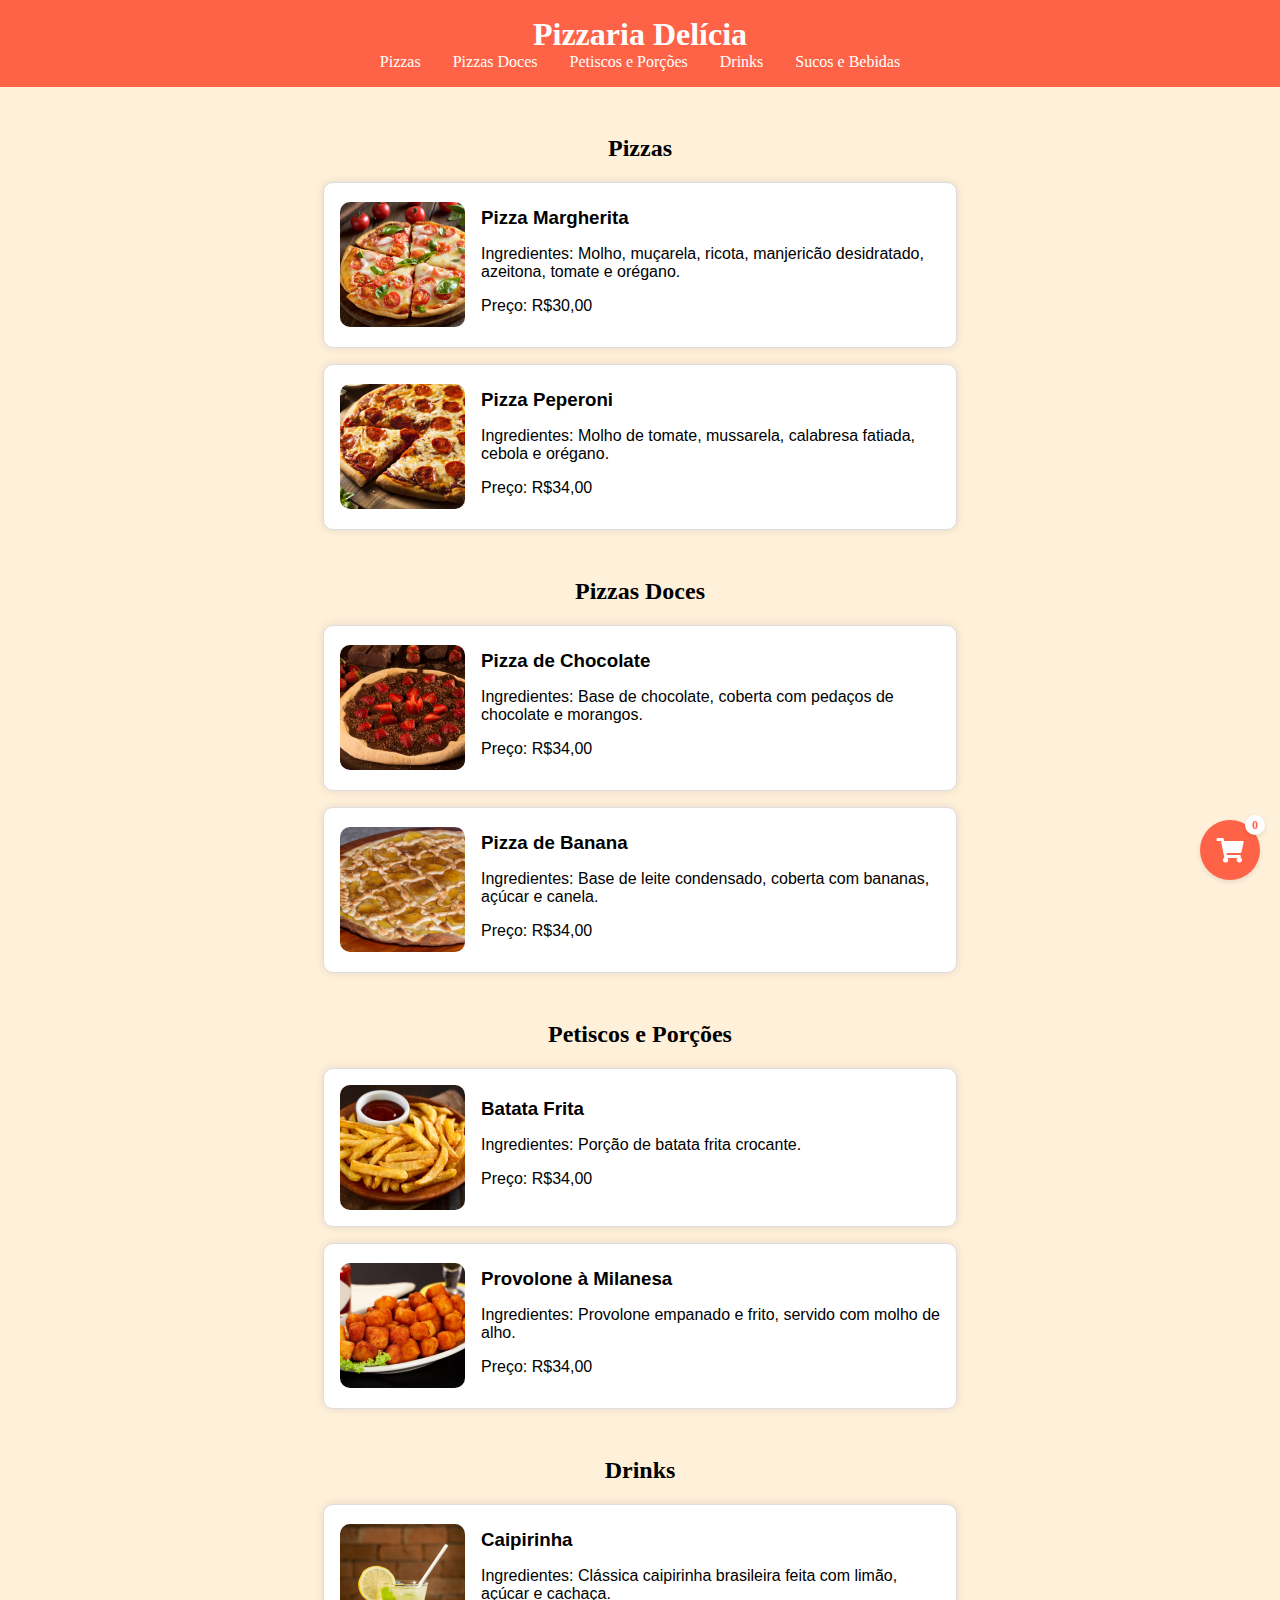
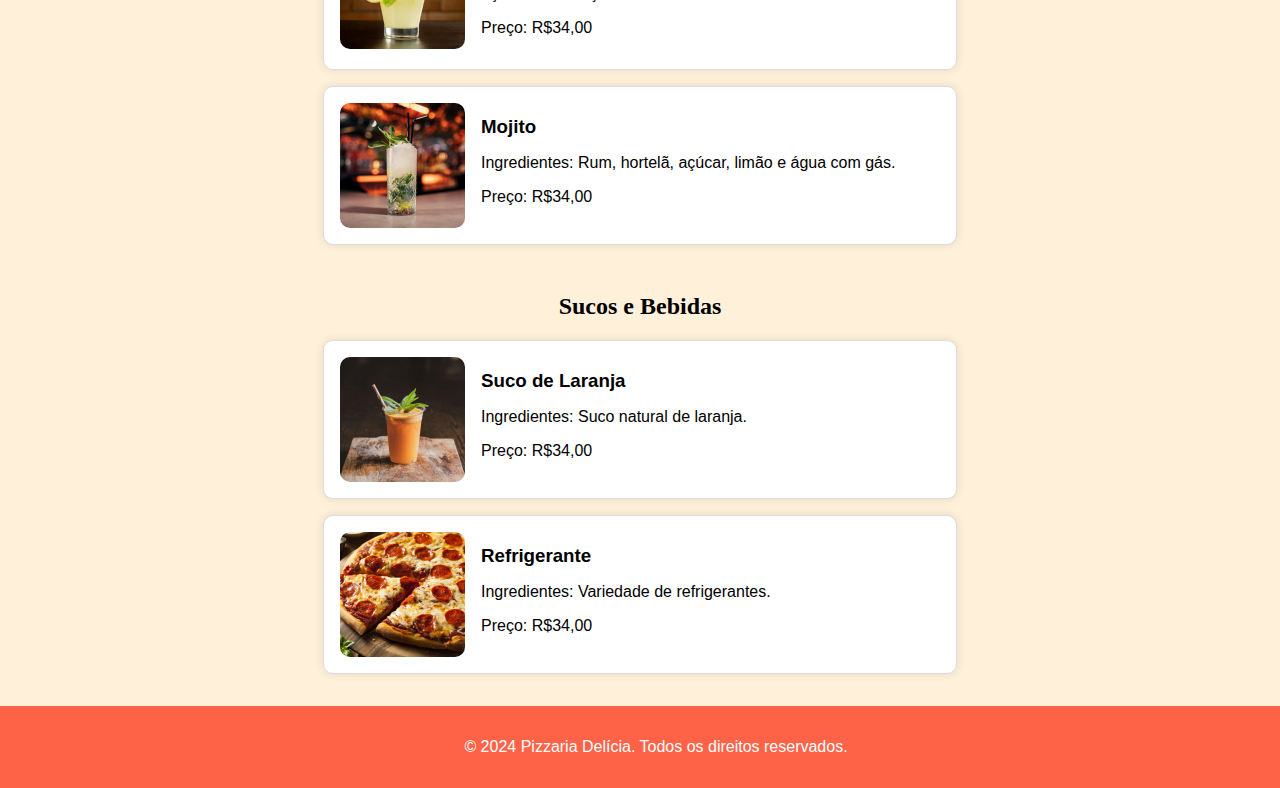
<file: index.html>
<!DOCTYPE html>
<html lang="pt-BR">
<head>
    <meta charset="UTF-8">
    <meta name="viewport" content="width=device-width, initial-scale=1.0">
    <title>Pizzaria Delícia</title>
    <link rel="stylesheet" href="style.css">
    <link rel="stylesheet" href="https://cdnjs.cloudflare.com/ajax/libs/font-awesome/5.15.4/css/all.min.css">
</head>
<body>
    <header>
        <h1>Pizzaria Delícia</h1>
        <nav>
            <ul>
                <li><a href="#pizzas">Pizzas</a></li>
                <li><a href="#pizzas-doces">Pizzas Doces</a></li>
                <li><a href="#petiscos-porcoes">Petiscos e Porções</a></li>
                <li><a href="#drinks">Drinks</a></li>
                <li><a href="#sucos-bebidas">Sucos e Bebidas</a></li>
            </ul>
        </nav>
    </header>

    <a href="carrinho.html" class="cart-button"><i class="fas fa-shopping-cart"><span class="cart-counter" id="cart-item-count">0</span></i></a>
    
    <main>
        <section id="pizzas">
            <h2>Pizzas</h2>
            
            <a href="pizza-margherita.html" class="cardapio-item">
                <img src="margherita.png" alt="Pizza Margherita">
                <div class="cardapio-desc">
                    <h3>Pizza Margherita</h3>
                    <p>Ingredientes: Molho, muçarela, ricota, manjericão desidratado, azeitona, tomate e orégano.</p>
                    <p>Preço: R$30,00</p>
                </div>
            </a>
            </div>
            <div class="cardapio-item">
                <img src="peperoni.png" alt="Pizza Peperoni">
                <div class="cardapio-desc">
                    <h3>Pizza Peperoni</h3>
                    <p>Ingredientes: Molho de tomate, mussarela, calabresa fatiada, cebola e orégano.</p>
                    <p>Preço: R$34,00</p>
                </div>
            </div>
            <!-- Adicione mais pizzas aqui -->
        </section>
        
        <section id="pizzas-doces">
            <h2>Pizzas Doces</h2>
            <div class="cardapio-item">
                <img src="chocolate.png" alt="Pizza de Chocolate">
                <div class="cardapio-desc">
                    <h3>Pizza de Chocolate</h3>
                    <p>Ingredientes: Base de chocolate, coberta com pedaços de chocolate e morangos.</p>
                    <p>Preço: R$34,00</p>
                </div>
            </div>
            <div class="cardapio-item">
                <img src="banana.png" alt="Pizza de Banana">
                <div class="cardapio-desc">
                    <h3>Pizza de Banana</h3>
                    <p>Ingredientes: Base de leite condensado, coberta com bananas, açúcar e canela.</p>
                    <p>Preço: R$34,00</p>
                </div>
            </div>
            <!-- Adicione mais pizzas doces aqui -->
        </section>

        <section id="petiscos-porcoes">
            <h2>Petiscos e Porções</h2>
            <div class="cardapio-item">
                <img src="batata-frita.png" alt="Batata Frita">
                <div class="cardapio-desc">
                    <h3>Batata Frita</h3>
                    <p>Ingredientes: Porção de batata frita crocante.</p>
                    <p>Preço: R$34,00</p>
                </div>
            </div>
            <div class="cardapio-item">
                <img src="provolone.png" alt="Provolone à Milanesa">
                <div class="cardapio-desc">
                    <h3>Provolone à Milanesa</h3>
                    <p>Ingredientes: Provolone empanado e frito, servido com molho de alho.</p>
                    <p>Preço: R$34,00</p>
                </div>
            </div>
            <!-- Adicione mais petiscos e porções aqui -->
        </section>

        <section id="drinks">
            <h2>Drinks</h2>
            <div class="cardapio-item">
                <img src="caipirinha.png" alt="Caipirinha">
                <div class="cardapio-desc">
                    <h3>Caipirinha</h3>
                    <p>Ingredientes: Clássica caipirinha brasileira feita com limão, açúcar e cachaça.</p>
                    <p>Preço: R$34,00</p>
                </div>
            </div>
            <div class="cardapio-item">
                <img src="mojito.png" alt="Mojito">
                <div class="cardapio-desc">
                    <h3>Mojito</h3>
                    <p>Ingredientes: Rum, hortelã, açúcar, limão e água com gás.</p>
                    <p>Preço: R$34,00</p>
                </div>
            </div>
            <!-- Adicione mais drinks aqui -->
        </section>

        <section id="sucos-bebidas">
            <h2>Sucos e Bebidas</h2>
            <div class="cardapio-item">
                <img src="suco-de-laranja.png" alt="Suco de Laranja">
                <div class="cardapio-desc">
                    <h3>Suco de Laranja</h3>
                    <p>Ingredientes: Suco natural de laranja.</p>
                    <p>Preço: R$34,00</p>
                </div>
            </div>
            <div class="cardapio-item">
                <img src="peperoni.png" alt="Refrigerante">
                <div class="cardapio-desc">
                    <h3>Refrigerante</h3>
                    <p>Ingredientes: Variedade de refrigerantes.</p>
                    <p>Preço: R$34,00</p>
                </div>
            </div>
            <!-- Adicione mais sucos e bebidas aqui -->
        </section>
    </main>

    <footer>
        <p>&copy; 2024 Pizzaria Delícia. Todos os direitos reservados.</p>
    </footer>

    <script>
        document.addEventListener('DOMContentLoaded', function() {
            // Atualiza o número de itens no carrinho quando a página é carregada
            updateCartItemCount();
    
            // Adiciona um ouvinte de evento para quando um item é adicionado ao carrinho
            window.addEventListener('storage', function(e) {
                if (e.key === 'cartItems') {
                    updateCartItemCount();
                }
            });
        });
    
        // Atualiza o número de itens no carrinho
        function updateCartItemCount() {
            var cartItems = JSON.parse(localStorage.getItem('cartItems')) || [];
            var itemCount = cartItems.reduce((total, item) => total + item.quantity, 0);
            document.getElementById('cart-item-count').textContent = itemCount;
        }
    </script>
    
</body>
</html>
</file>
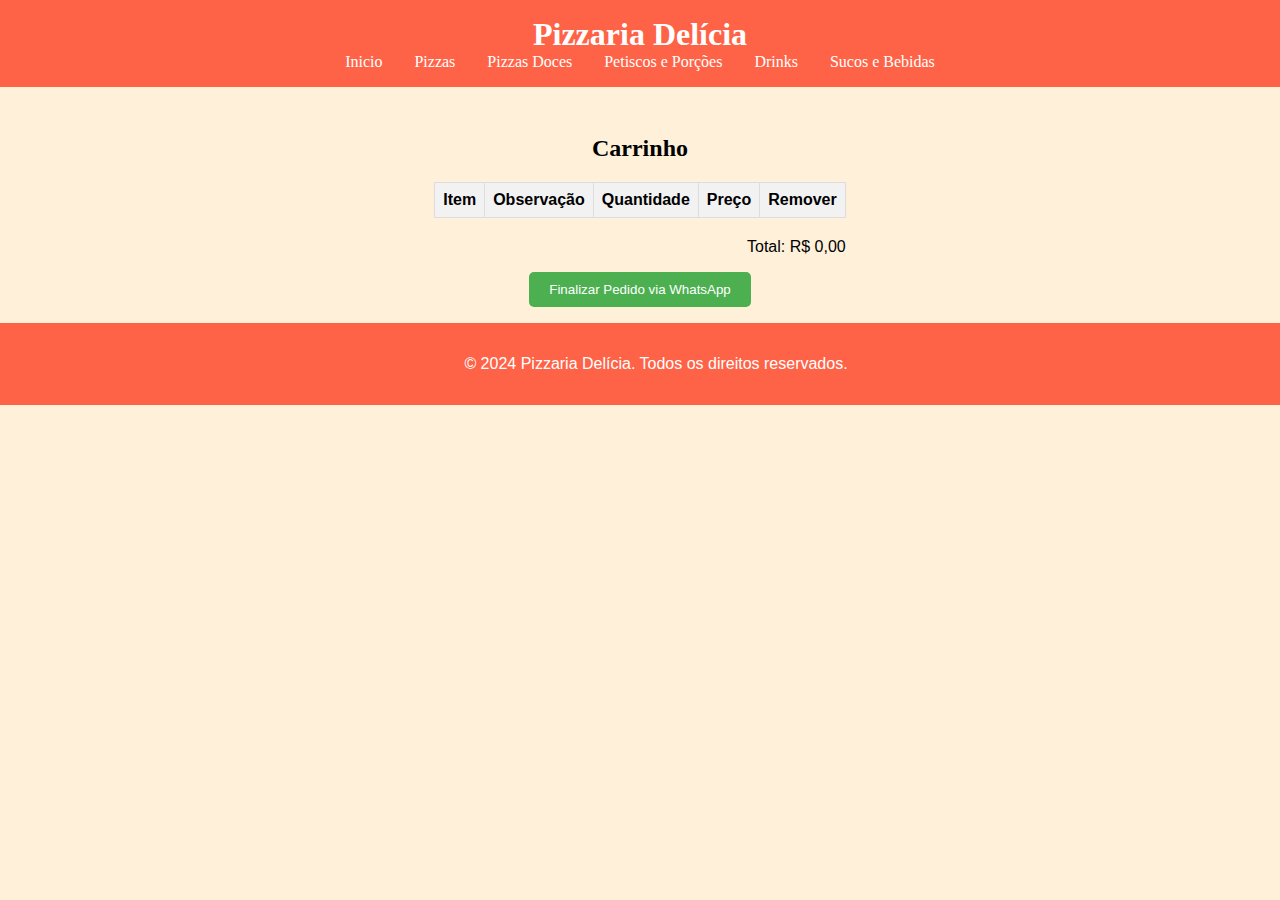
<file: carrinho.html>
<!DOCTYPE html>
<html lang="pt-BR">
<head>
    <meta charset="UTF-8">
    <meta name="viewport" content="width=device-width, initial-scale=1.0">
    <title>Carrinho - Pizzaria Delícia</title>
    <link rel="stylesheet" href="style.css">
    <style>
        /* Adiciona estilo para o botão de remover */
        .remove-btn {
            background-color: #ff0000;
            color: white;
            border: none;
            padding: 5px 10px;
            cursor: pointer;
            border-radius: 5px;
        }

        .remove-btn:hover {
            background-color: #cc0000;
        }
    </style>
</head>
<body>
    <header>
        <h1>Pizzaria Delícia</h1>
        <nav>
            <ul>
                <li><a href="index.html">Inicio</a></li>
                <li><a href="index.html#pizzas">Pizzas</a></li>
                <li><a href="index.html#pizzas-doces">Pizzas Doces</a></li>
                <li><a href="index.html#petiscos-porcoes">Petiscos e Porções</a></li>
                <li><a href="index.html#drinks">Drinks</a></li>
                <li><a href="index.html#sucos-bebidas">Sucos e Bebidas</a></li>
            </ul>
        </nav>
    </header>
    
    <main>

        
        <div class="cart-items">
            <h2>Carrinho</h2>
            <table>
                <thead>
                    <tr>
                        <th>Item</th>
                        <th>Observação</th>
                        <th>Quantidade</th>
                        <th>Preço</th>
                        <th>Remover</th> <!-- Coluna para o botão de remover -->
                    </tr>
                </thead>
                <tbody>
                    <!-- Os itens do carrinho serão exibidos aqui dinamicamente -->
                </tbody>
            </table>
            <div class="total">
                <p>Total: <span id="total-price">R$ 0,00</span></p>
            </div>
        </div>
        <div class="buttons">
            <button class="whatsapp-btn" onclick="finalizeOrder()">Finalizar Pedido via WhatsApp</button>
        </div>
        
        
    </main>

    <footer>
        <p>&copy; 2024 Pizzaria Delícia. Todos os direitos reservados.</p>
    </footer>

    <script>
        document.addEventListener('DOMContentLoaded', function() {
            // Obtem os dados do localStorage
            var cartItems = JSON.parse(localStorage.getItem('cartItems'));
            var totalPrice = parseFloat(localStorage.getItem('totalPrice'));

            // Verifica se há itens no carrinho
            if (cartItems && cartItems.length > 0) {
                var tableBody = document.querySelector('.cart-items tbody');
                var totalElement = document.getElementById('total-price');
                
                // Limpa a tabela
                tableBody.innerHTML = '';
                var totalCartPrice = 0;

                // Preenche a tabela com os itens do carrinho
                cartItems.forEach(function(item, index) {
                    var newRow = tableBody.insertRow();
                    newRow.innerHTML = `
                        <td>${item.name}</td>
                        <td>${item.observation}</td>
                        <td>${item.quantity}</td>
                        <td>R$ ${(item.price * item.quantity).toFixed(2)}</td>
                        <td><button class="remove-btn" onclick="removeItem(${index})">Remover</button></td>
                    `;
                    totalCartPrice += item.price * item.quantity;
                });

                // Exibe o total
                totalElement.textContent = 'R$ ' + totalCartPrice.toFixed(2);
            } else {
                // Se não houver itens, mostra uma mensagem
                tableBody.innerHTML = '<tr><td colspan="5">Nenhum item no carrinho</td></tr>';
            }
        });

        function removeItem(index) {
            // Obter o carrinho do localStorage
            var cartItems = JSON.parse(localStorage.getItem('cartItems'));

            // Remover o item do carrinho
            var removedItem = cartItems.splice(index, 1)[0];

            // Atualizar o preço total do carrinho no localStorage
            var totalCartPrice = parseFloat(localStorage.getItem('totalPrice')) || 0;
            totalCartPrice -= (removedItem.price * removedItem.quantity);
            localStorage.setItem('totalPrice', totalCartPrice);

            // Salvar o carrinho atualizado no localStorage
            localStorage.setItem('cartItems', JSON.stringify(cartItems));

            // Atualizar a página
            location.reload();
        }

        function finalizeOrder() {
    var cartItems = JSON.parse(localStorage.getItem('cartItems')) || [];
    var totalCartPrice = parseFloat(localStorage.getItem('totalCartPrice')) || 0;
    
    var message = 'Pedido via WhatsApp:\n\n';
    cartItems.forEach(function(item) {
        message += `Item: ${item.name}\n`;
        message += `Observação: ${item.observation}\n`;
        message += `Quantidade: ${item.quantity}\n`;
        message += `Preço: R$ ${item.price}\n\n`;
    });
    message += `Total do Carrinho: R$ ${totalCartPrice.toFixed(2)}`;

    // Encode the message for WhatsApp
    var encodedMessage = encodeURIComponent(message);

    // Open WhatsApp with the message filled in
    window.open(`https://wa.me/5562999575440?text=${encodedMessage}`, '_blank');
}

    </script>
</body>
</html>
</file>
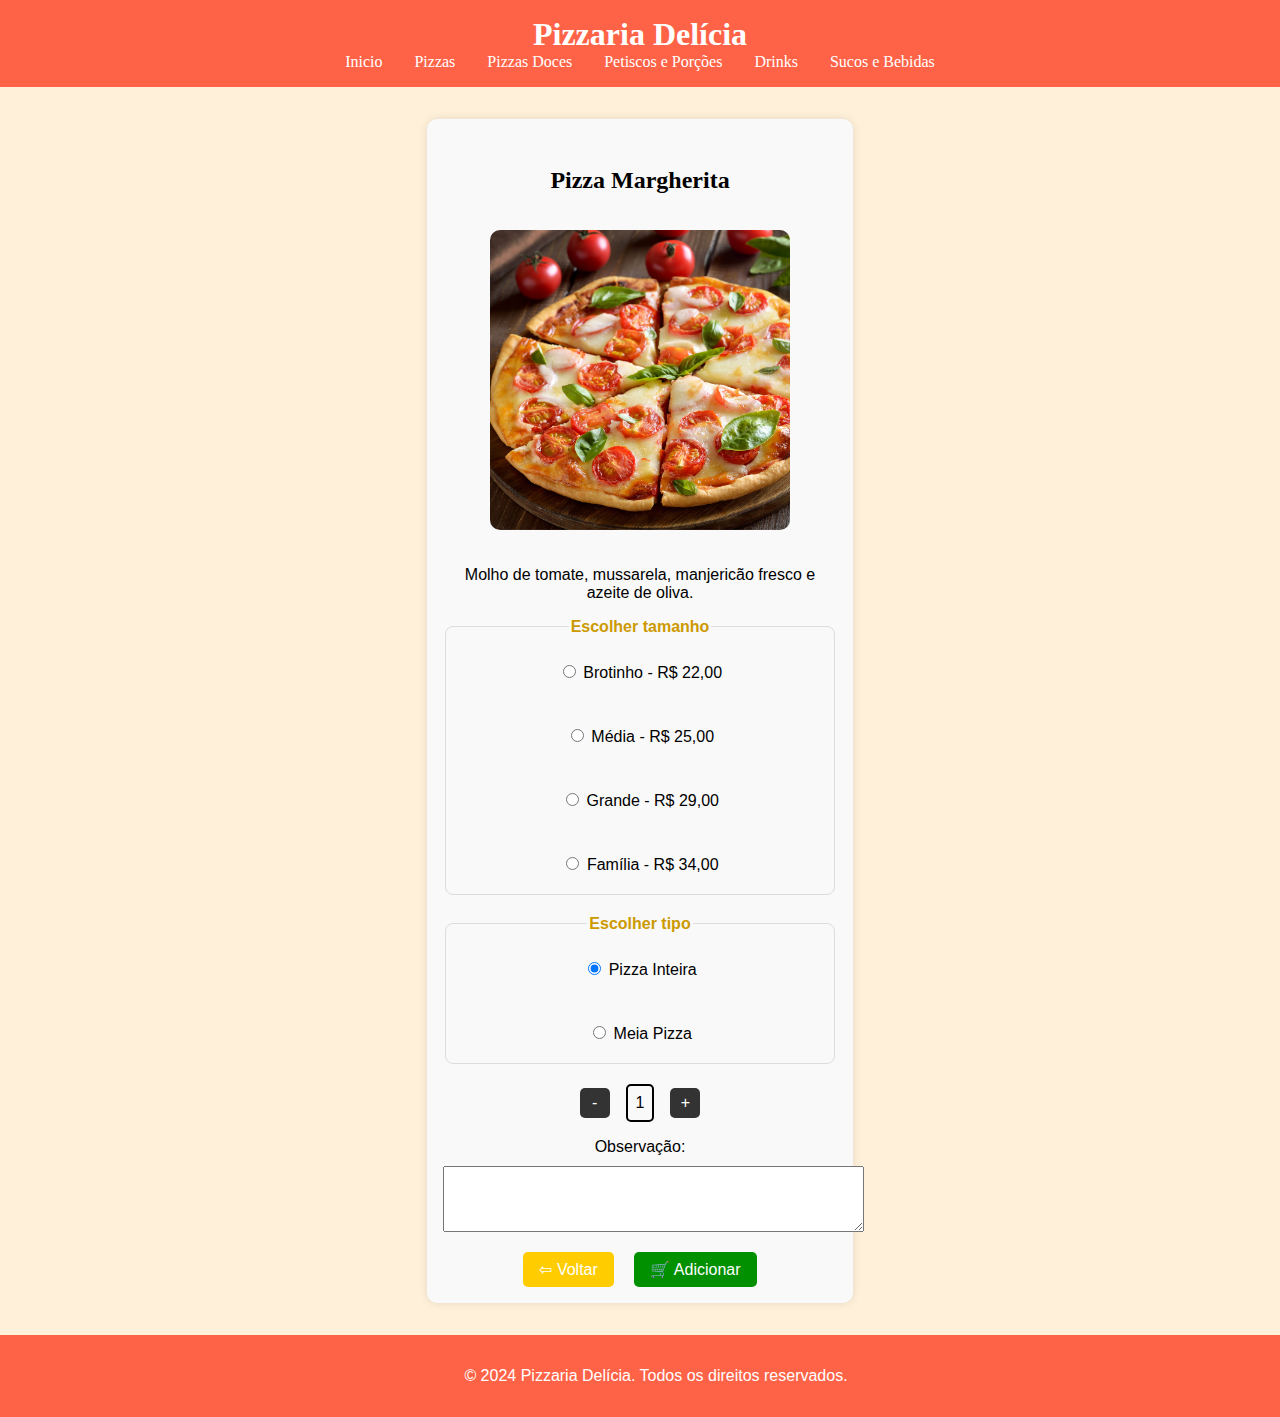
<file: pizza-margherita.html>
<!DOCTYPE html>
<html lang="pt-BR">
<head>
    <meta charset="UTF-8">
    <meta name="viewport" content="width=device-width, initial-scale=1.0">
    <title>Pizza Margherita - Pizzaria Delícia</title>
    <link rel="stylesheet" href="style.css">
</head>
<body>
    <header>
        <h1>Pizzaria Delícia</h1>
        <nav>
            <ul>
                <li><a href="index.html">Inicio</a></li>
                <li><a href="index.html#pizzas">Pizzas</a></li>
                <li><a href="index.html#pizzas-doces">Pizzas Doces</a></li>
                <li><a href="index.html#petiscos-porcoes">Petiscos e Porções</a></li>
                <li><a href="index.html#drinks">Drinks</a></li>
                <li><a href="index.html#sucos-bebidas">Sucos e Bebidas</a></li>
            </ul>
        </nav>
    </header>
    
    <main>
        <div class="item-page">
            <div class="item-details">
                <h2>Pizza Margherita</h2>
                <img src="margherita.png" alt="Pizza Margherita">
                <p>Molho de tomate, mussarela, manjericão fresco e azeite de oliva.</p>
                
                <!-- Escolha do tamanho -->
                <form id="pizza-options-form">
                    <fieldset>
                        <legend>Escolher tamanho</legend>
                        <label>
                            <input type="radio" name="size" value="Brotinho" data-price="22.00">
                            Brotinho - R$ 22,00
                        </label><br>
                        <label>
                            <input type="radio" name="size" value="Média" data-price="25.00">
                            Média - R$ 25,00
                        </label><br>
                        <label>
                            <input type="radio" name="size" value="Grande" data-price="29.00">
                            Grande - R$ 29,00
                        </label><br>
                        <label>
                            <input type="radio" name="size" value="Família" data-price="34.00">
                            Família - R$ 34,00
                        </label>
                    </fieldset>
                    <fieldset>
                        <legend>Escolher tipo</legend>
                        <label>
                            <input type="radio" name="type" value="Inteira" checked>
                            Pizza Inteira
                        </label><br>
                        <label>
                            <input type="radio" name="type" value="Meia">
                            Meia Pizza
                        </label>
                    </fieldset>
                </form>

                <div class="quantity-controls">
                    <button type="button" onclick="decreaseQuantity()">-</button>
                    <div class="quantity-box">
                        <span id="quantity">1</span>
                    </div>
                    <button type="button" onclick="increaseQuantity()">+</button>
                </div>
                <div class="observation">
                    <label for="observation">Observação:</label>
                    <textarea id="observation" name="observation" rows="4" cols="50"></textarea>
                </div>
                <div class="buttons">
                    <button class="go-back-btn" onclick="goBack()">⇦ Voltar</button>
                    <button class="add-to-cart-btn" onclick="addToCart()">🛒 Adicionar</button>
                </div>
            </div>
        </div>
    </main>

    <footer>
        <p>&copy; 2024 Pizzaria Delícia. Todos os direitos reservados.</p>
    </footer>

    <script>
        function increaseQuantity() {
            var quantity = document.getElementById('quantity');
            var value = parseInt(quantity.innerText);
            quantity.innerText = value + 1;
        }

        function decreaseQuantity() {
            var quantity = document.getElementById('quantity');
            var value = parseInt(quantity.innerText);
            if (value > 1) {
                quantity.innerText = value - 1;
            }
        }

        function addToCart() {
            const form = document.getElementById('pizza-options-form');
            const sizeElement = form.elements['size'];
            const sizeRadio = sizeElement ? sizeElement.querySelector('input[name="size"]:checked') : null;
            const size = sizeRadio ? sizeRadio.value : 'Média'; // Default to Média if no size is selected
            const sizePrice = sizeRadio ? parseFloat(sizeRadio.getAttribute('data-price')) : 25.00; // Default price for Média

            const typeElement = form.elements['type'];
            const typeRadio = typeElement ? typeElement.querySelector('input[name="type"]:checked') : null;
            const type = typeRadio ? typeRadio.value : 'Inteira'; // Default to Inteira if no type is selected

            const itemName = 'Pizza Margherita - ' + size + ' (' + type + ')';
            const quantity = parseInt(document.getElementById('quantity').innerText);
            const observation = document.getElementById('observation').value;

            // Calcular o preço total do item
            const totalPrice = sizePrice * quantity;

            // Obter carrinho do localStorage ou criar um novo array vazio
            var cartItems = JSON.parse(localStorage.getItem('cartItems')) || [];

            // Adicionar novo item ao carrinho
            cartItems.push({
                name: itemName,
                observation: observation,
                quantity: quantity,
                price: sizePrice, // Salvar o preço unitário
                totalPrice: totalPrice // Salvar o preço total do item (quantidade * preço unitário)
            });

            // Atualizar o preço total do carrinho no localStorage
            var totalCartPrice = parseFloat(localStorage.getItem('totalPrice')) || 0;
            totalCartPrice += totalPrice;
            localStorage.setItem('totalPrice', totalCartPrice.toFixed(2));

            // Salvar carrinho atualizado no localStorage
            localStorage.setItem('cartItems', JSON.stringify(cartItems));

            // Se o tipo for "Meia", redirecionar para o cardápio para escolher a outra metade
            if (type === 'Meia') {
                alert("Você escolheu meia pizza. Escolha a outra metade no cardápio.");
                window.location.href = 'index.html#pizzas';
            } else {
                // Redirecionar para a página do carrinho
                window.location.href = 'carrinho.html';
            }
        }

        function goBack() {
            window.history.back();
        }
    </script>
</body>
</html>
</file>
<file: style.css>
body {
    font-family: Arial, sans-serif;
    margin: 0;
    padding: 0;
    box-sizing: border-box;
    background-color: #fff0da;
}

header {
    background-color: #FF6347;
    color: white;
    padding: 1rem;
    text-align: center;
    font-family: 'Pacifico', cursive;
}

header h1 {
    margin: 0;
    font-family: 'Pacifico', cursive;
}

nav ul {
    list-style: none;
    padding: 0;
    display: flex;
    justify-content: center;
    margin: 0;
}

nav ul li {
    margin: 0 1rem;
}

nav ul li a {
    color: white;
    text-decoration: none;
}

main {
    padding: 1rem;
    display: flex;
    flex-direction: column;
    align-items: center;
}

h2 {
    text-align: center;
    margin-top: 2rem;
    font-family: 'Pacifico', cursive;
}

.cardapio-item {
    display: flex;
    align-items: center;
    margin: 1rem auto; /* Centraliza os itens horizontalmente */
    width: 600px; /* Largura fixa para todos os itens */
    border: 1px solid #ddd;
    border-radius: 10px;
    padding: 1rem;
    box-shadow: 0 0 10px rgba(0, 0, 0, 0.1);
    text-decoration: none;
    color: black;
    background-color: white;
}

.cardapio-item img {
    width: 125px;
    height: 125px;
    object-fit: cover;
    border-radius: 10px;
    margin-right: 1rem;
}

.cardapio-desc {
    flex: 1;
}

.cardapio-item h3 {
    margin: 0.5rem 0;
}

footer {
    background-color: #FF6347;
    color: white;
    text-align: center;
    padding: 1rem;
   
    width: 100%;
    bottom: 0;
}

.item-page {
    text-align: center;
}

.item-page img {
    width: 300px;
    height: 300px;
    object-fit: cover;
    border-radius: 10px;
    margin: 1rem 0;
}

.item-page .item-details {
    background-color: #f9f9f9;
    padding: 1rem;
    border-radius: 10px;
    box-shadow: 0 0 10px rgba(0, 0, 0, 0.1);
    margin: 1rem 0;
    width: 80%;
    max-width: 500px;
    margin-left: auto;
    margin-right: auto;
}

.item-page .item-details p {
    margin: 1rem 0;
}

.item-page .item-details .price {
    font-size: 1.5rem;
    color: #333;
    margin: 1rem 0;
}

.item-page .item-details label {
    display: block;
    margin-top: 1rem;
    font-size: 1rem;
}

.item-page .quantity-controls {
    display: flex;
    align-items: center;
    justify-content: center;
    margin-top: 1rem; /* Aumentando o espaço entre o contador e os botões */
}

.item-page .quantity-controls button {
    padding: 0.5rem;
    font-size: 1rem;
    background-color: #333;
    color: white;
    border: none;
    border-radius: 5px;
    cursor: pointer;
    width: 30px;
    height: 30px;
    display: flex;
    align-items: center;
    justify-content: center;
}

.item-page .quantity-controls button:hover {
    background-color: #555;
}

.item-page .quantity-controls .quantity-box {
    border: 2px solid #000; /* Adicionando uma borda preta */
    border-radius: 5px;
    padding: 0.5rem;
    margin: 0 1rem; /* Aumentando o espaço entre o contador e os botões */
}

.item-page .quantity-controls .quantity-box span {
    font-size: 1rem;
}

.item-page .add-to-cart-btn {
    padding: 0.5rem 1rem;
    font-size: 1rem;
    background-color: #009000; /* Verde claro */
    color: white;
    border: none;
    border-radius: 5px;
    cursor: pointer;
    margin-top: 1rem;
    margin-left: 0.5rem;
    margin-right: 0.5rem;
}

.item-page .add-to-cart-btn:hover {
    background-color: #8bd884; /* Verde mais claro */
}

.item-page .go-back-btn {
    padding: 0.5rem 1rem;
    font-size: 1rem;
    background-color: #ffcc00; /* Amarelo claro */
    color: white;
    border: none;
    border-radius: 5px;
    cursor: pointer;
    margin-top: 1rem;
    margin-left: 0.5rem;
    margin-right: 0.5rem;
}

.item-page .go-back-btn:hover {
    background-color: #ffdf66; /* Amarelo mais claro */
}

/* Estilos para o botão de carrinho de compras */
.cart-button {
    position: fixed;
    bottom: 20px;
    right: 20px;
    background-color: #FF6347; /* Cor de fundo */
    color: white; /* Cor do ícone */
    font-size: 24px;
    width: 60px; /* Largura do botão */
    height: 60px; /* Altura do botão */
    border-radius: 50%; /* Forma circular */
    display: flex; /* Para centralizar o ícone verticalmente */
    align-items: center; /* Para centralizar o ícone verticalmente */
    justify-content: center; /* Para centralizar o ícone horizontalmente */
    text-decoration: none;
    z-index: 999; /* Garante que o botão fique sobre outros elementos */
    box-shadow: 0px 2px 5px rgba(0, 0, 0, 0.1); /* Sombra */
    
}

/* Quando o cursor está sobre o botão */
.cart-button:hover {
    background-color: #FF5733; /* Mudança de cor ao passar o mouse */
}

/* Estilos para o ícone de carrinho */
.cart-button i {
    pointer-events: none; /* Impede que o ícone seja clicado */
}

/* Estilos para o contador de itens */
.cart-counter {
    position: absolute; /* Posicionamento absoluto */
    top: -5px; /* Posicionamento em relação ao topo */
    right: -5px; /* Posicionamento em relação à direita */
    background-color: #fff; /* Cor de fundo */
    color: #FF6347; /* Cor do texto */
    font-size: 12px; /* Tamanho da fonte */
    width: 20px; /* Largura */
    height: 20px; /* Altura */
    border-radius: 50%; /* Forma circular */
    display: flex; /* Para centralizar o texto verticalmente */
    align-items: center; /* Para centralizar o texto verticalmente */
    justify-content: center; /* Para centralizar o texto horizontalmente */
    box-shadow: 0px 2px 5px rgba(0, 0, 0, 0.1); /* Sombra */
}



/* No arquivo style.css */

table {
    width: 100%;
    border-collapse: collapse;
    margin-bottom: 20px;
}

th, td {
    border: 1px solid #dddddd;
    text-align: left;
    padding: 8px;
}

th {
    background-color: #f2f2f2;
}

.total {
    text-align: right;
}

.remove-btn {
    background-color: #ff0000;
    color: white;
    border: none;
    padding: 5px 10px;
    cursor: pointer;
    border-radius: 5px;
}

.remove-btn:hover {
    background-color: #cc0000;
}

.product {
    max-width: 600px;
    margin: auto;
    padding: 20px;
    border: 1px solid #ddd;
    border-radius: 8px;
    background-color: #f9f9f9;
}

fieldset {
    border: 1px solid #ddd;
    border-radius: 8px;
    padding: 10px;
    margin-bottom: 20px;
}

legend {
    font-weight: bold;
    color: #cc9900;
}

label {
    display: block;
    margin-bottom: 10px;
}

button {
    background-color: #4CAF50;
    color: white;
    padding: 10px 20px;
    border: none;
    border-radius: 5px;
    cursor: pointer;
}

button:hover {
    background-color: #45a049;
}
</file>
